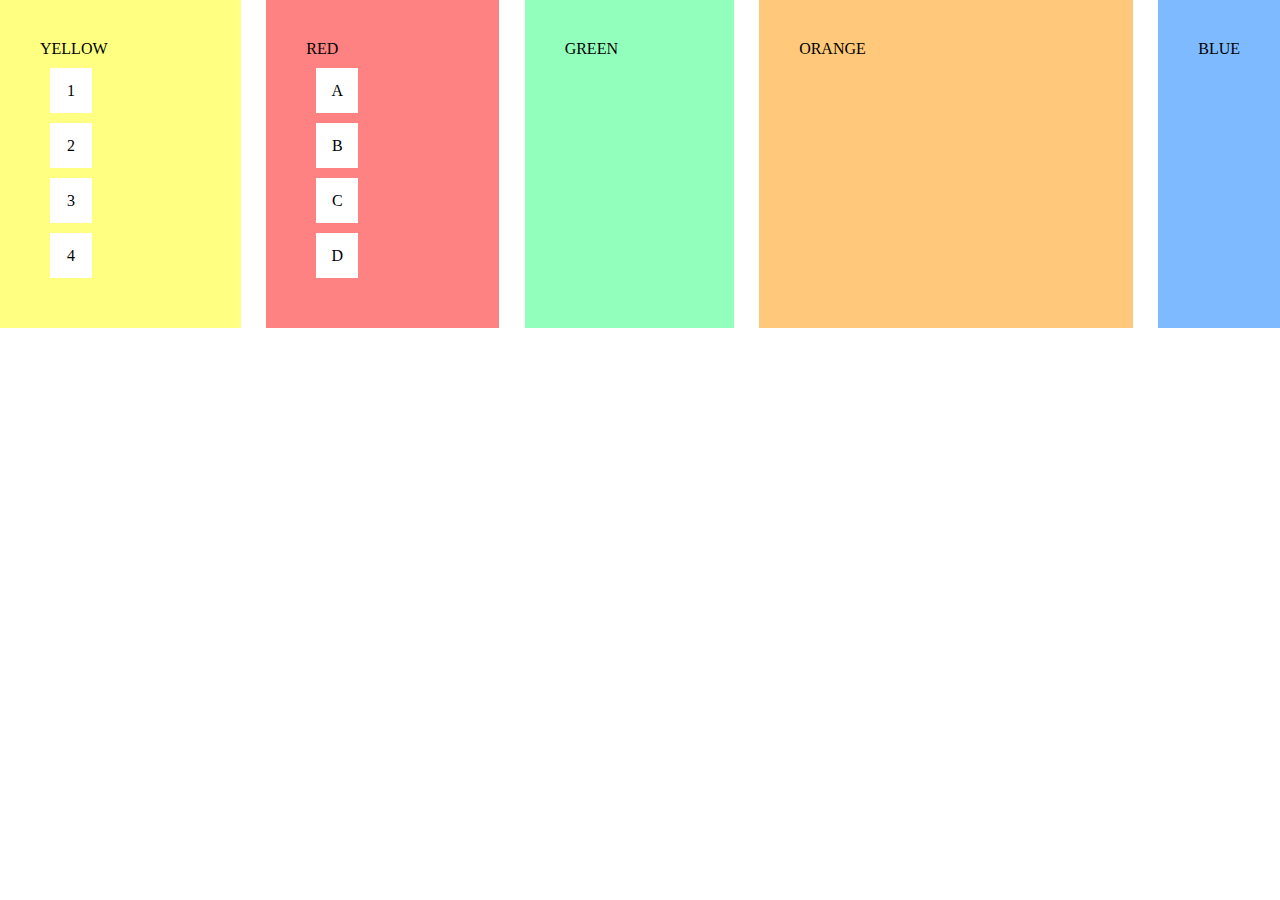
<file: flexbox_properties/index.html>
<!DOCTYPE html>
<html lang="en">

<head>
    <meta charset="UTF-8">
    <meta http-equiv="X-UA-Compatible" content="IE=edge">
    <meta name="viewport" content="width=device-width, initial-scale=1.0">
    <title>Blocks</title>
    <link rel="stylesheet" href="start.css">
</head>

<body>
<section id="green">
    <p>GREEN</p>
</section>
<section id="yellow">
    <p>YELLOW</p>
    <ul>
        <li>1</li>
        <li>2</li>
        <li>3</li>
        <li>4</li>
    </ul>
</section>
<section id="orange">
    <p>ORANGE</p>
</section>
<section id="red">
    <p>RED</p>
    <ul>
        <li>A</li>
        <li>B</li>
        <li>C</li>
        <li>D</li>
    </ul>
</section>
<section id="blue">
    <p>BLUE</p>
</section>
</body>

</html>
</file>
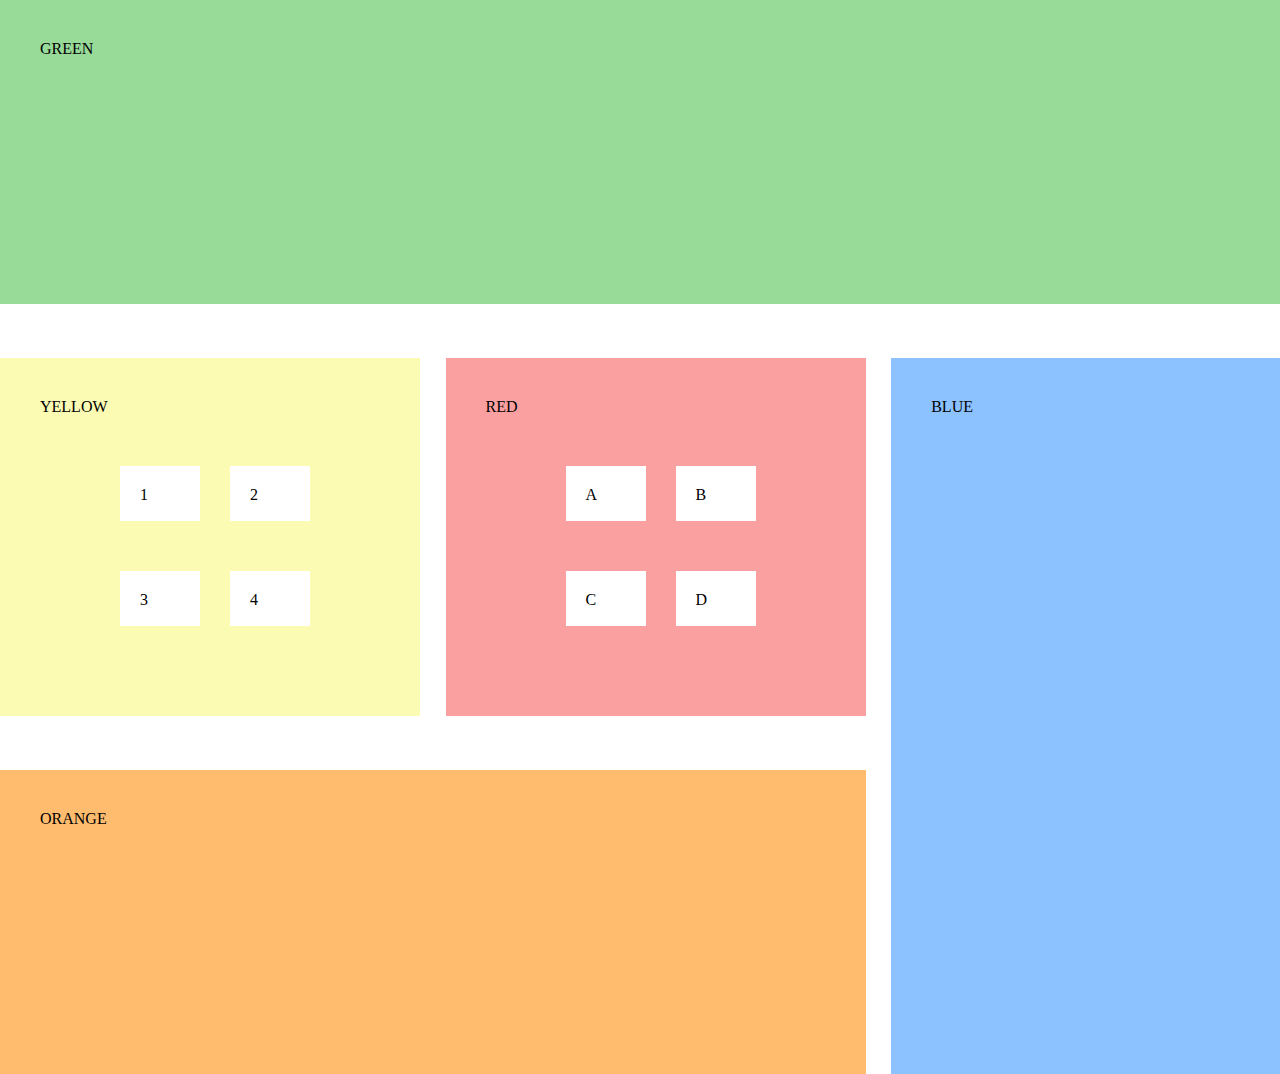
<file: grid_properties/index.html>
<!DOCTYPE html>
<html lang="en">

<head>
    <meta charset="UTF-8">
    <meta http-equiv="X-UA-Compatible" content="IE=edge">
    <meta name="viewport" content="width=device-width, initial-scale=1.0">
    <title>Blocks</title>
    <link rel="stylesheet" href="start.css">
</head>

<body>
<section id="green">
    <p>GREEN</p>
</section>
<section id="yellow">
    <p>YELLOW</p>
    <ul>
        <li>1</li>
        <li>2</li>
        <li>3</li>
        <li>4</li>
    </ul>
</section>
<section id="red">
    <p>RED</p>
    <ul>
        <li>A</li>
        <li>B</li>
        <li>C</li>
        <li>D</li>
    </ul>
</section>
<section id="blue">
    <p>BLUE</p>
</section>
<section id="orange">
    <p>ORANGE</p>
</section>
</body>

</html>
</file>
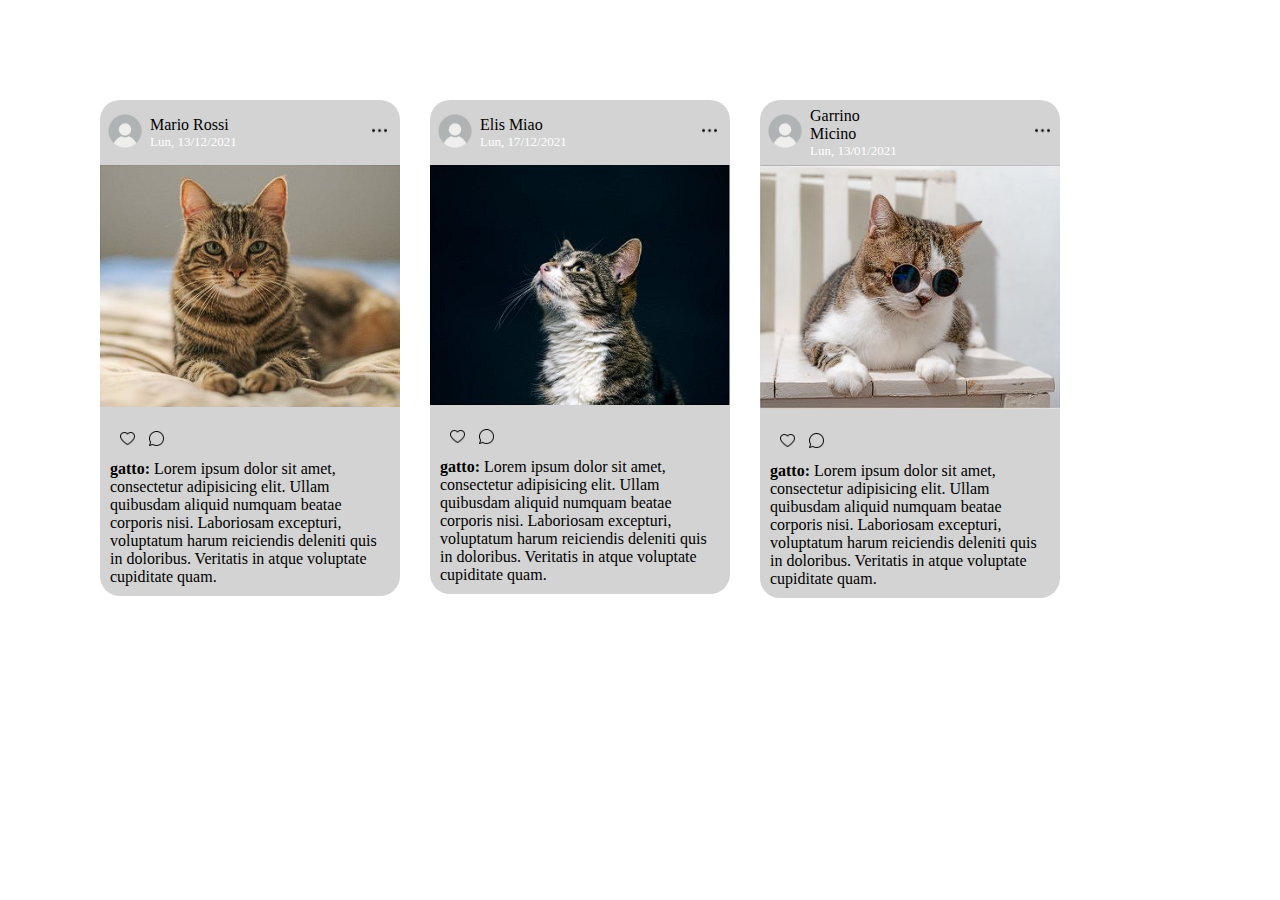
<file: mediaQueries/index.html>
<!DOCTYPE html>
<html lang="en">
<head>
    <meta charset="UTF-8">
    <meta name="viewport" content="width=device-width, initial-scale=1.0">
    <title>Card Exercise</title>
    <link rel="stylesheet" href="styles.css">
</head>
<body>
    <div class="card">
        <header class="user">
            <figure class="avatar">
                <img src="avatar.png" alt="avatar">
            </figure>
            <div class="user_info">
                <p id="name">Mario Rossi</p>
                <p id="date">Lun, 13/12/2021</p>
            </div>
            <i><img src="3puntos.png" alt="options"></i>
        </header>
        <article>
            <figure id="image">
                <img src="GATO1.png" alt="a cat">
            </figure>
            <section id="items">
                <i><img src="corazon.png" alt="like"></i>
                <i><img src="comentario.png" alt="coment"></i>
            </section>
            <section id="description">
                <p><b>gatto:</b> Lorem ipsum dolor sit amet, consectetur adipisicing elit. Ullam quibusdam aliquid numquam beatae corporis nisi. Laboriosam excepturi, voluptatum harum reiciendis deleniti quis in doloribus. Veritatis in atque voluptate cupiditate quam.</p>
            </section>
            
        </article>
    
    </div>
    <div class="card">
        <header class="user">
            <figure class="avatar">
                <img src="avatar.png" alt="avatar">
            </figure>
            <div class="user_info">
                <p id="name">Elis Miao</p>
                <p id="date">Lun, 17/12/2021</p>
            </div>
            <i><img src="3puntos.png" alt="options"></i>
        </header>
        <article>
            <figure id="image">
                <img src="GATO2.png" alt="a cat">
            </figure>
            <section id="items">
                <i><img src="corazon.png" alt="like"></i>
                <i><img src="comentario.png" alt="coment"></i>
            </section>
            <section id="description">
                <p><b>gatto:</b> Lorem ipsum dolor sit amet, consectetur adipisicing elit. Ullam quibusdam aliquid numquam beatae corporis nisi. Laboriosam excepturi, voluptatum harum reiciendis deleniti quis in doloribus. Veritatis in atque voluptate cupiditate quam.</p>
            </section>
            
        </article>
    
    </div>
    <div class="card">
        <header class="user">
            <figure class="avatar">
                <img src="avatar.png" alt="avatar">
            </figure>
            <div class="user_info">
                <p id="name">Garrino Micino</p>
                <p id="date">Lun, 13/01/2021</p>
            </div>
            <div>
                <i  class="puntos"><img src="3puntos.png" alt="options"></i>
            </div>
        </header>
        <article>
            <figure id="image">
                <img src="GATO3.png" alt="a cat">
            </figure>
            <section id="items">
                <i class="items"><img src="corazon.png" alt="like"></i>
                <i class="items"><img src="comentario.png" alt="coment"></i>
            </section>
            <section id="description">
                <p><b>gatto:</b> Lorem ipsum dolor sit amet, consectetur adipisicing elit. Ullam quibusdam aliquid numquam beatae corporis nisi. Laboriosam excepturi, voluptatum harum reiciendis deleniti quis in doloribus. Veritatis in atque voluptate cupiditate quam.</p>
            </section>
            
        </article>
    
    </div>
</body>
</html>
</file>
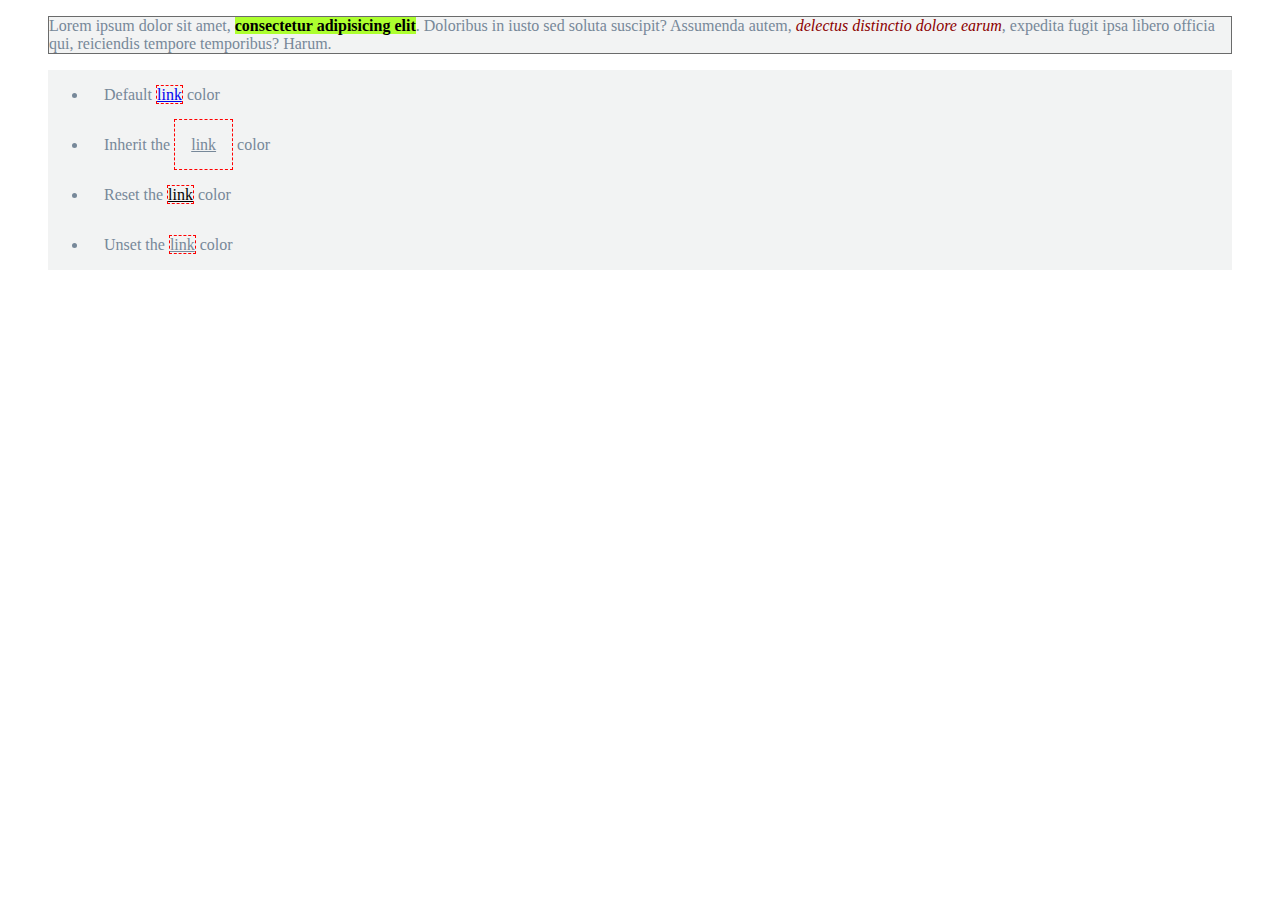
<file: cascade/solution/index.html>
<!DOCTYPE html>
<html>
  <head>
    <meta http-equiv="X-UA-Compatible" content="IE=edge" />
    <meta charset="utf-8" />
    <meta
      name="viewport"
      content="width=device-width, initial-scale=1.0, maximum-scale=1.0, user-scalable=no"
    />
    <title>Lezione CSS</title>
    <link rel="stylesheet" href="style.css" />
  </head>

  <body>
    <blockquote class="content1">
      <p>
        Lorem ipsum dolor sit amet,
        <em class="variant-em">consectetur adipisicing elit</em>. Doloribus in
        iusto sed soluta suscipit? Assumenda autem,
        <em>delectus distinctio dolore earum</em>, expedita fugit ipsa libero
        officia qui, reiciendis tempore temporibus? Harum.
      </p>
    </blockquote>

    <blockquote>
      <ul>
        <li>Default <a href="#">link</a> color</li>
        <li class="link1">Inherit the <a href="#">link</a> color</li>
        <li class="link2">Reset the <a href="#">link</a> color</li>
        <li class="link3">Unset the <a href="#">link</a> color</li>
      </ul>
    </blockquote>
  </body>
</html>
</file>
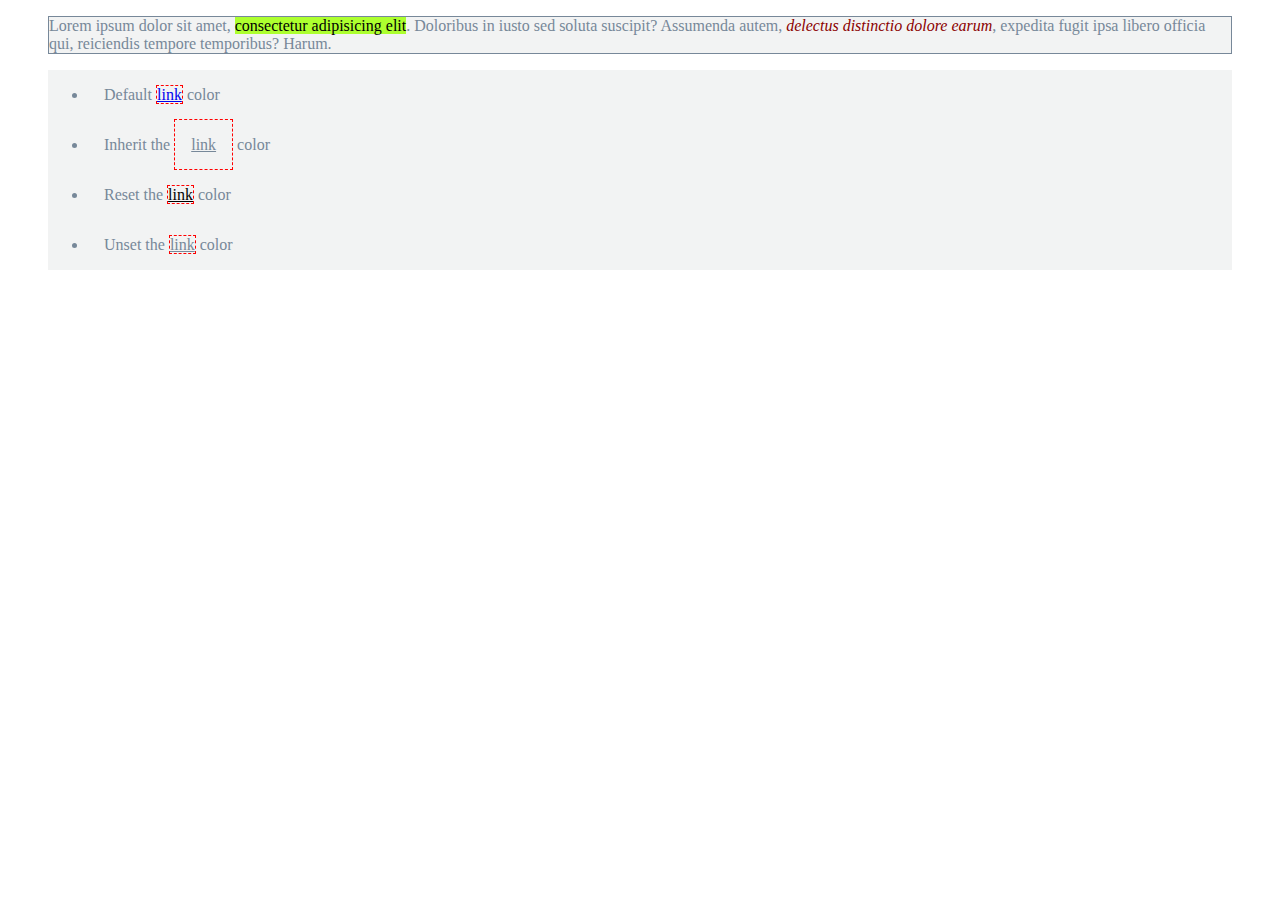
<file: cascade/start/index.html>
<!DOCTYPE html>
<html>

	<head>
		<meta http-equiv="X-UA-Compatible" content="IE=edge"/>
		<meta charset="utf-8"/>
		<meta name="viewport" content="width=device-width, initial-scale=1.0, maximum-scale=1.0, user-scalable=no"/>
		<title>Lezione CSS</title>
		<link rel="stylesheet" href="style.css"/>
	</head>

	<body>

		<blockquote class="content1">
			<p>Lorem ipsum dolor sit amet,
				<em class="variant-em">consectetur adipisicing elit</em>. Doloribus in iusto sed soluta
			   suscipit? Assumenda autem, <em>delectus distinctio dolore earum</em>,
			   expedita fugit ipsa libero officia qui, reiciendis tempore temporibus? Harum.
			</p>
		</blockquote>

		<blockquote>
			<ul>
				<li>Default <a href="#">link</a> color</li>
				<li class="link1">Inherit the <a href="#">link</a> color</li>
				<li class="link2">Reset the <a href="#">link</a> color</li>
				<li class="link3">Unset the <a href="#">link</a> color</li>
			</ul>
		</blockquote>

	</body>

</html>
</file>
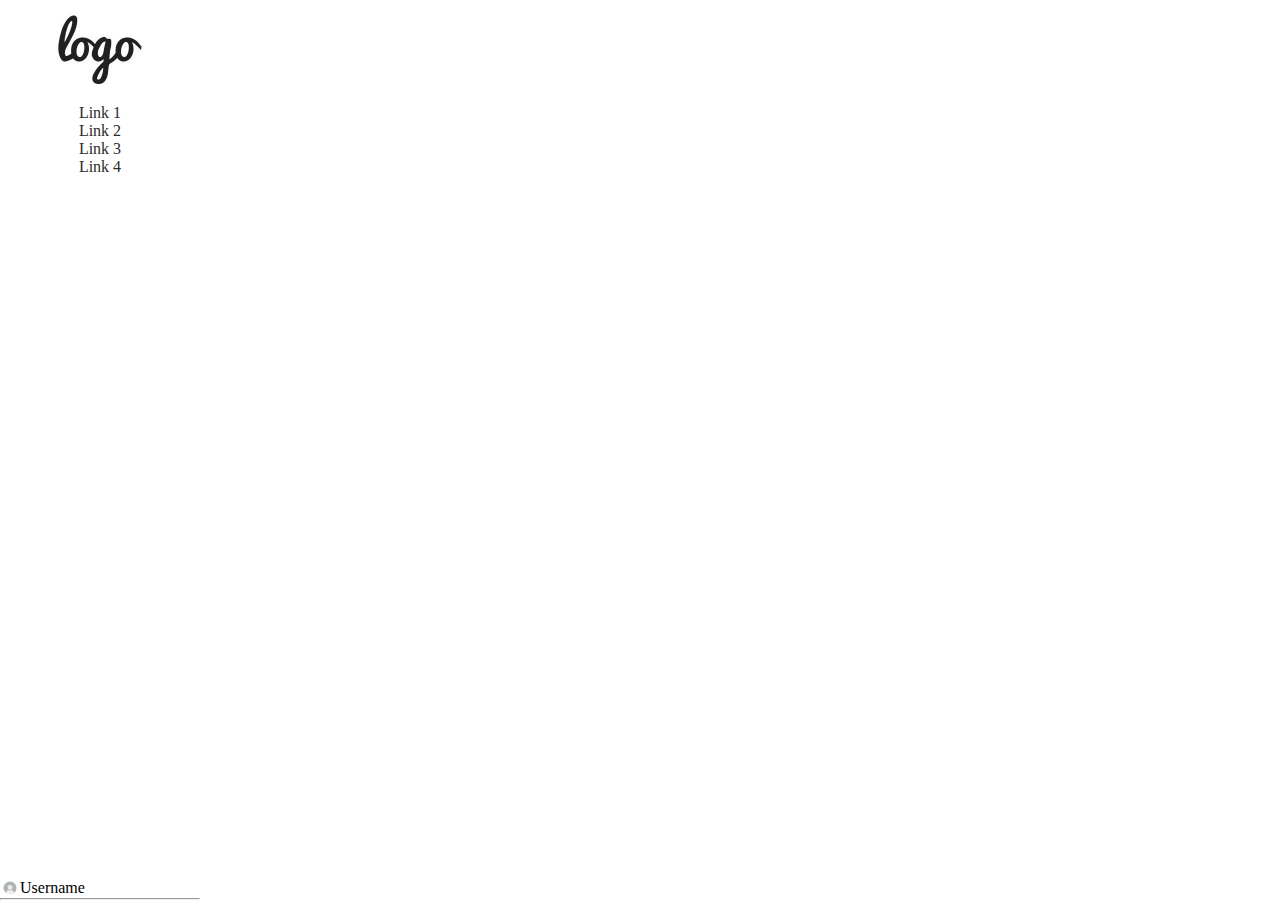
<file: flexbox/start/index.html>
<!DOCTYPE html>
<html lang="en">
  <head>
    <meta charset="UTF-8" />
    <meta
      name="viewport"
      content="width=device-width, user-scalable=no, initial-scale=1.0, maximum-scale=1.0, minimum-scale=1.0"
    />
    <meta http-equiv="X-UA-Compatible" content="ie=edge" />
    <title>CSS Lessons</title>
    <link rel="stylesheet" href="style.css">
  </head>
  <body>
    <div class="sidebar">
      <div class="logo-placeholder">
        <img src="assets/example-logo.jpg" alt="example-logo">
      </div>
      <nav class="navigation">
        <a href="">Link 1</a>
        <a href="">Link 2</a>
        <a href="">Link 3</a>
        <a href="">Link 4</a>
      </nav>
      <div class="user">
        <img src="assets/avatar.jpg" alt="avatar">
        <p>Username</p>
      </div>
      <hr>
    </div>
  </body>
</html>
</file>
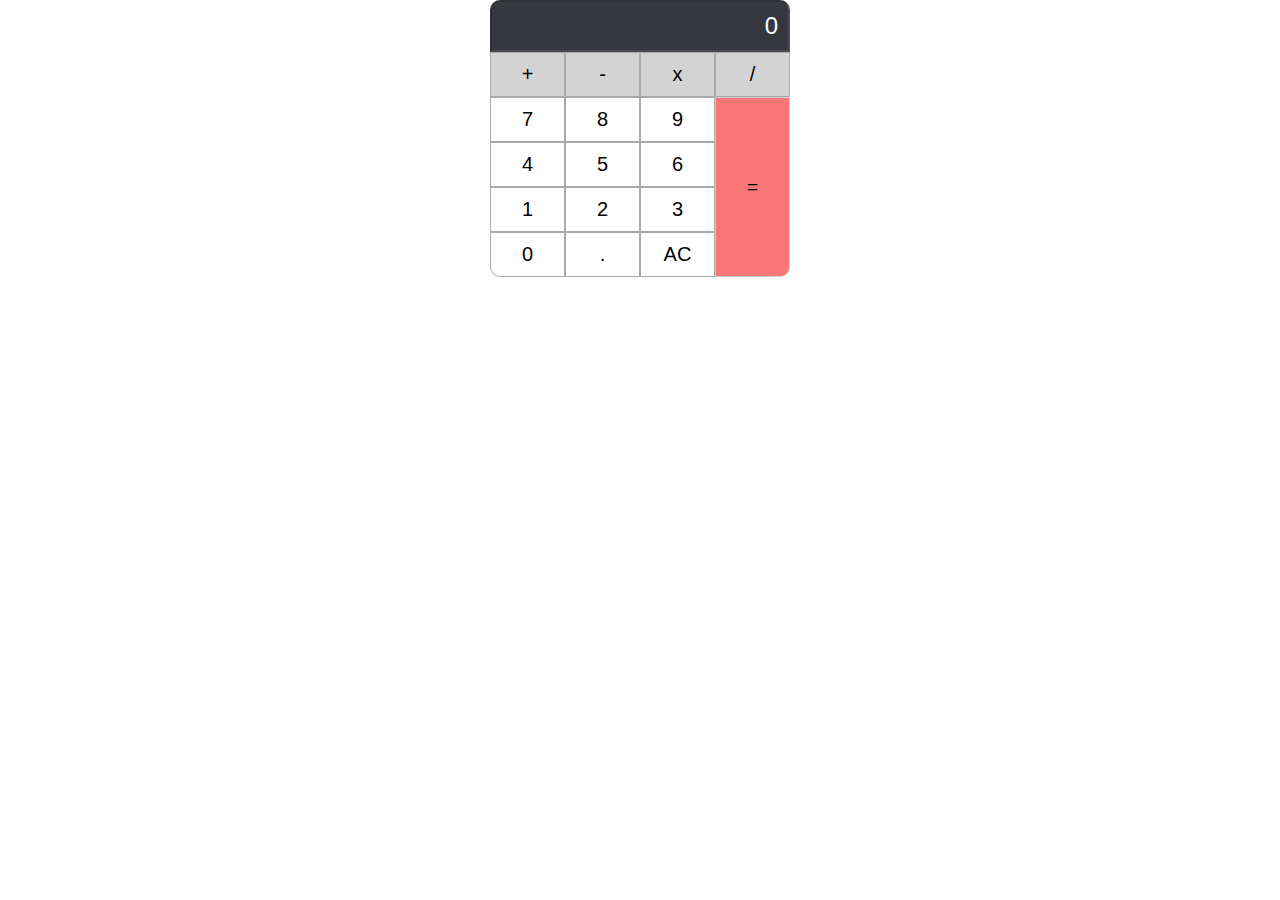
<file: grid/start/index.html>
<!DOCTYPE html>
<html lang="en">
<head>
    <meta charset="UTF-8">
    <meta name="viewport" content="width=device-width, initial-scale=1.0">
    <title>Grid</title>
    <link rel="stylesheet" href="style.css">
</head>
<body>
    <div class="calculator">
        <input type="text" class="display" value="0" disabled>
        <button class="operator">+</button>
        <button class="operator">-</button>
        <button class="operator">x</button>
        <button class="operator">/</button>
        <button class="btn">7</button>
        <button class="btn">8</button>
        <button class="btn">9</button>
        <button class="equals">=</button>
        <button class="btn">4</button>
        <button class="btn">5</button>
        <button class="btn">6</button>
        <button class="btn">1</button>
        <button class="btn">2</button>
        <button class="btn">3</button>
        <button class="btn" id="zero">0</button>
        <button class="btn">.</button>
        <button class="btn">AC</button>
      </div>
</body>
</html>
</file>
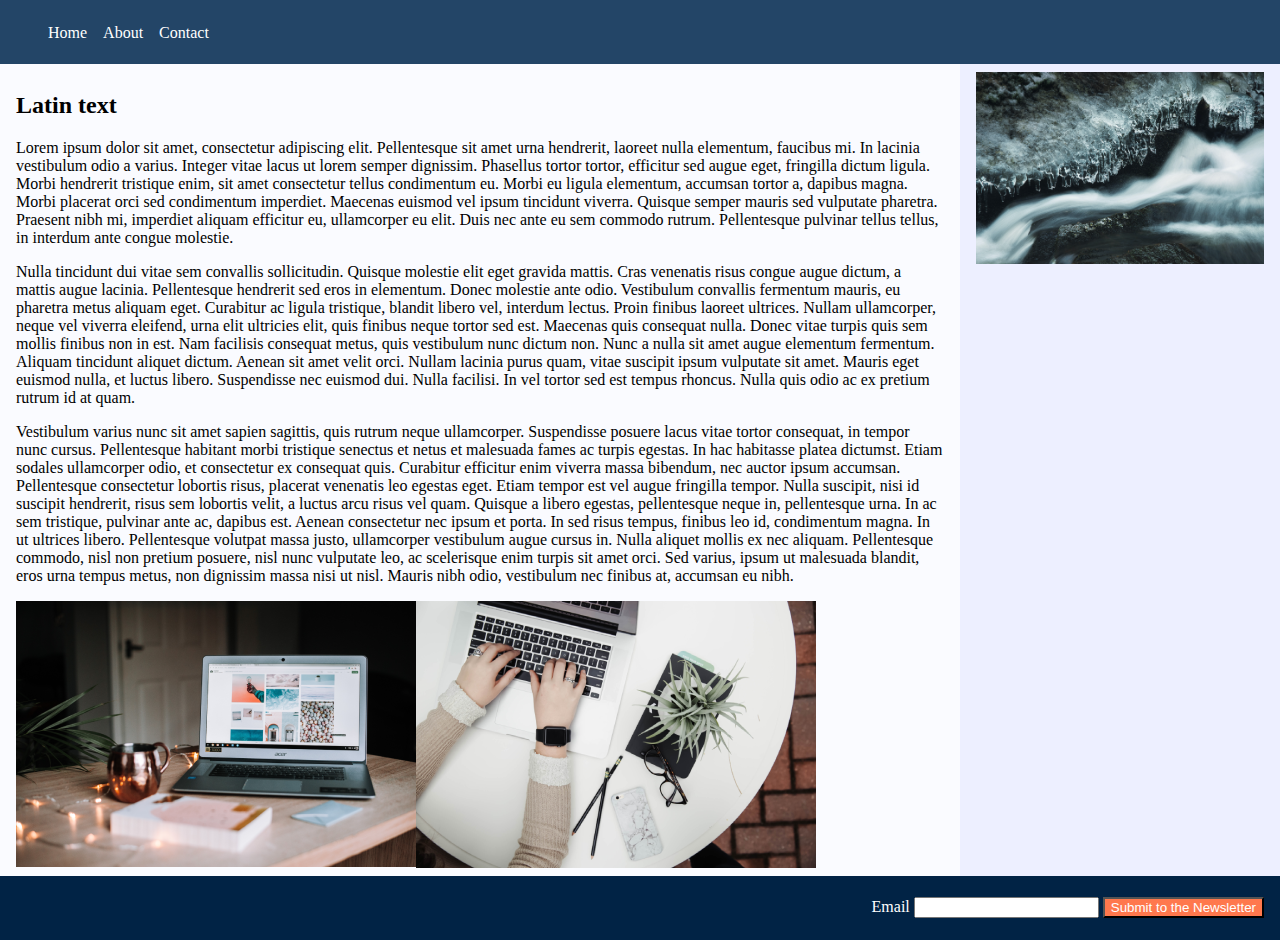
<file: responsive/solution/index.html>
<!DOCTYPE html>
<html>

<head>
    <meta http-equiv="X-UA-Compatible" content="IE=edge" />
    <meta charset="utf-8" />
    <meta name="viewport" content="width=device-width, initial-scale=1.0, maximum-scale=1.0, user-scalable=no" />
    <title>CSS Lesson</title>
    <link rel="stylesheet" href="style.css">
</head>

<body>
    <nav>
        <ul>
            <li><a href="#" title="Home"> Home</a></li>
            <li><a href="#" title="About">About</a></li>
            <li><a href="#" title="Contatti">Contact</a></li>
        </ul>
    </nav>
    <main>
        <article>
            <div class="text">
                <h2>Latin text</h2>
                <p>Lorem ipsum dolor sit amet, consectetur adipiscing elit. Pellentesque sit amet urna hendrerit,
                    laoreet
                    nulla elementum, faucibus mi. In lacinia vestibulum odio a varius. Integer vitae lacus ut lorem
                    semper
                    dignissim. Phasellus tortor tortor, efficitur sed augue eget, fringilla dictum ligula. Morbi
                    hendrerit
                    tristique enim, sit amet consectetur tellus condimentum eu. Morbi eu ligula elementum, accumsan
                    tortor
                    a, dapibus magna. Morbi placerat orci sed condimentum imperdiet. Maecenas euismod vel ipsum
                    tincidunt
                    viverra. Quisque semper mauris sed vulputate pharetra. Praesent nibh mi, imperdiet aliquam efficitur
                    eu,
                    ullamcorper eu elit. Duis nec ante eu sem commodo rutrum. Pellentesque pulvinar tellus tellus, in
                    interdum ante congue molestie.</p>

                <p> Nulla tincidunt dui vitae sem convallis sollicitudin. Quisque molestie elit eget gravida mattis.
                    Cras
                    venenatis risus congue augue dictum, a mattis augue lacinia. Pellentesque hendrerit sed eros in
                    elementum. Donec molestie ante odio. Vestibulum convallis fermentum mauris, eu pharetra metus
                    aliquam
                    eget. Curabitur ac ligula tristique, blandit libero vel, interdum lectus. Proin finibus laoreet
                    ultrices. Nullam ullamcorper, neque vel viverra eleifend, urna elit ultricies elit, quis finibus
                    neque
                    tortor sed est. Maecenas quis consequat nulla. Donec vitae turpis quis sem mollis finibus non in
                    est.
                    Nam facilisis consequat metus, quis vestibulum nunc dictum non. Nunc a nulla sit amet augue
                    elementum
                    fermentum. Aliquam tincidunt aliquet dictum.

                    Aenean sit amet velit orci. Nullam lacinia purus quam, vitae suscipit ipsum vulputate sit amet.
                    Mauris
                    eget euismod nulla, et luctus libero. Suspendisse nec euismod dui. Nulla facilisi. In vel tortor sed
                    est
                    tempus rhoncus. Nulla quis odio ac ex pretium rutrum id at quam.
                </p>
                <p>
                    Vestibulum varius nunc sit amet sapien sagittis, quis rutrum neque ullamcorper. Suspendisse posuere
                    lacus vitae tortor consequat, in tempor nunc cursus. Pellentesque habitant morbi tristique senectus
                    et
                    netus et malesuada fames ac turpis egestas. In hac habitasse platea dictumst. Etiam sodales
                    ullamcorper
                    odio, et consectetur ex consequat quis. Curabitur efficitur enim viverra massa bibendum, nec auctor
                    ipsum accumsan. Pellentesque consectetur lobortis risus, placerat venenatis leo egestas eget. Etiam
                    tempor est vel augue fringilla tempor. Nulla suscipit, nisi id suscipit hendrerit, risus sem
                    lobortis
                    velit, a luctus arcu risus vel quam.

                    Quisque a libero egestas, pellentesque neque in, pellentesque urna. In ac sem tristique, pulvinar
                    ante
                    ac, dapibus est. Aenean consectetur nec ipsum et porta. In sed risus tempus, finibus leo id,
                    condimentum
                    magna. In ut ultrices libero. Pellentesque volutpat massa justo, ullamcorper vestibulum augue cursus
                    in.
                    Nulla aliquet mollis ex nec aliquam. Pellentesque commodo, nisl non pretium posuere, nisl nunc
                    vulputate
                    leo, ac scelerisque enim turpis sit amet orci. Sed varius, ipsum ut malesuada blandit, eros urna
                    tempus
                    metus, non dignissim massa nisi ut nisl. Mauris nibh odio, vestibulum nec finibus at, accumsan eu
                    nibh.
                </p>
            </div>
            <img src="../assets/img1.png" alt="Immagine 1" class="img1" />
            <img src="../assets/img2.png" alt="Immagine 2" class="img2" />
        </article>
    </main>
    <aside>
        <img src="../assets/aside.jpg" alt="Immagine sidebar" />
    </aside>
    <footer>
        <form action="#">
            <label for="form-email"> Email</label>
            <input type="email" id="form-email" required />
            <button type="submit" class="submit-button">Submit to the Newsletter</button>
        </form>
    </footer>
</body>

</html>
</file>
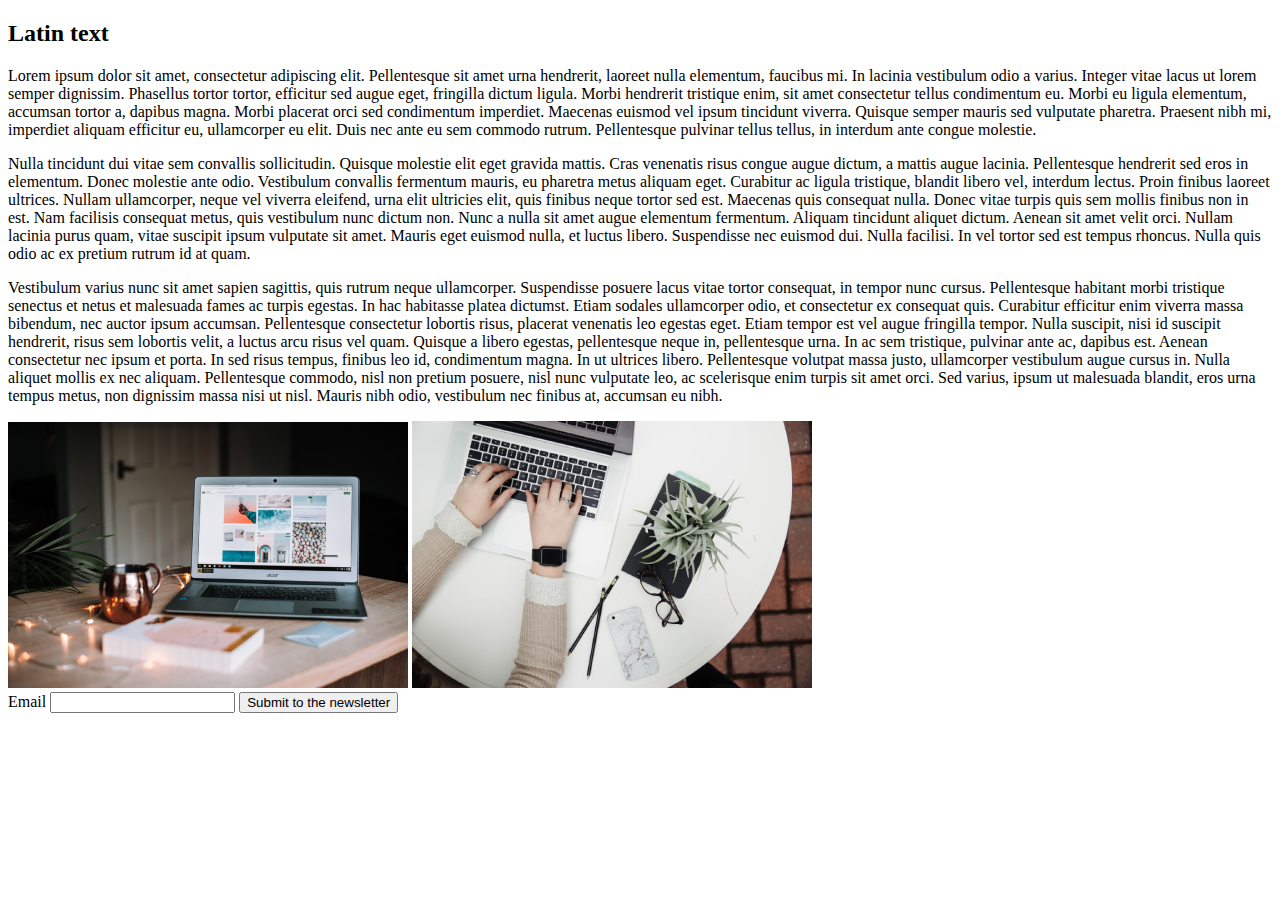
<file: responsive/start/index.html>
<!DOCTYPE html>
<html>

<head>
    <meta http-equiv="X-UA-Compatible" content="IE=edge" />
    <meta charset="utf-8" />
    <meta name="viewport" content="width=device-width, initial-scale=1.0, maximum-scale=1.0, user-scalable=no" />
    <title>CSS Lesson</title>
</head>

<body>
    <main>
        <article>
            <h2>Latin text</h2>
            <p>Lorem ipsum dolor sit amet, consectetur adipiscing elit. Pellentesque sit amet urna hendrerit, laoreet
                nulla elementum, faucibus mi. In lacinia vestibulum odio a varius. Integer vitae lacus ut lorem semper
                dignissim. Phasellus tortor tortor, efficitur sed augue eget, fringilla dictum ligula. Morbi hendrerit
                tristique enim, sit amet consectetur tellus condimentum eu. Morbi eu ligula elementum, accumsan tortor
                a, dapibus magna. Morbi placerat orci sed condimentum imperdiet. Maecenas euismod vel ipsum tincidunt
                viverra. Quisque semper mauris sed vulputate pharetra. Praesent nibh mi, imperdiet aliquam efficitur eu,
                ullamcorper eu elit. Duis nec ante eu sem commodo rutrum. Pellentesque pulvinar tellus tellus, in
                interdum ante congue molestie.</p>

            <p> Nulla tincidunt dui vitae sem convallis sollicitudin. Quisque molestie elit eget gravida mattis. Cras
                venenatis risus congue augue dictum, a mattis augue lacinia. Pellentesque hendrerit sed eros in
                elementum. Donec molestie ante odio. Vestibulum convallis fermentum mauris, eu pharetra metus aliquam
                eget. Curabitur ac ligula tristique, blandit libero vel, interdum lectus. Proin finibus laoreet
                ultrices. Nullam ullamcorper, neque vel viverra eleifend, urna elit ultricies elit, quis finibus neque
                tortor sed est. Maecenas quis consequat nulla. Donec vitae turpis quis sem mollis finibus non in est.
                Nam facilisis consequat metus, quis vestibulum nunc dictum non. Nunc a nulla sit amet augue elementum
                fermentum. Aliquam tincidunt aliquet dictum.

                Aenean sit amet velit orci. Nullam lacinia purus quam, vitae suscipit ipsum vulputate sit amet. Mauris
                eget euismod nulla, et luctus libero. Suspendisse nec euismod dui. Nulla facilisi. In vel tortor sed est
                tempus rhoncus. Nulla quis odio ac ex pretium rutrum id at quam.
            </p>
            <p>
                Vestibulum varius nunc sit amet sapien sagittis, quis rutrum neque ullamcorper. Suspendisse posuere
                lacus vitae tortor consequat, in tempor nunc cursus. Pellentesque habitant morbi tristique senectus et
                netus et malesuada fames ac turpis egestas. In hac habitasse platea dictumst. Etiam sodales ullamcorper
                odio, et consectetur ex consequat quis. Curabitur efficitur enim viverra massa bibendum, nec auctor
                ipsum accumsan. Pellentesque consectetur lobortis risus, placerat venenatis leo egestas eget. Etiam
                tempor est vel augue fringilla tempor. Nulla suscipit, nisi id suscipit hendrerit, risus sem lobortis
                velit, a luctus arcu risus vel quam.

                Quisque a libero egestas, pellentesque neque in, pellentesque urna. In ac sem tristique, pulvinar ante
                ac, dapibus est. Aenean consectetur nec ipsum et porta. In sed risus tempus, finibus leo id, condimentum
                magna. In ut ultrices libero. Pellentesque volutpat massa justo, ullamcorper vestibulum augue cursus in.
                Nulla aliquet mollis ex nec aliquam. Pellentesque commodo, nisl non pretium posuere, nisl nunc vulputate
                leo, ac scelerisque enim turpis sit amet orci. Sed varius, ipsum ut malesuada blandit, eros urna tempus
                metus, non dignissim massa nisi ut nisl. Mauris nibh odio, vestibulum nec finibus at, accumsan eu nibh.
            </p>
            <img src="../assets/img1.png" alt="Immagine 1"/>
            <img src="../assets/img2.png" alt="Immagine 2"/>
        </article>
    </main>
</body>
<footer>
    <form action="#">
        <label for="form-email"> Email</label>
        <input type="email" id="form-email" required />
        <button type="submit">Submit to the newsletter</button>
    </form>
</footer>

</html>
</file>
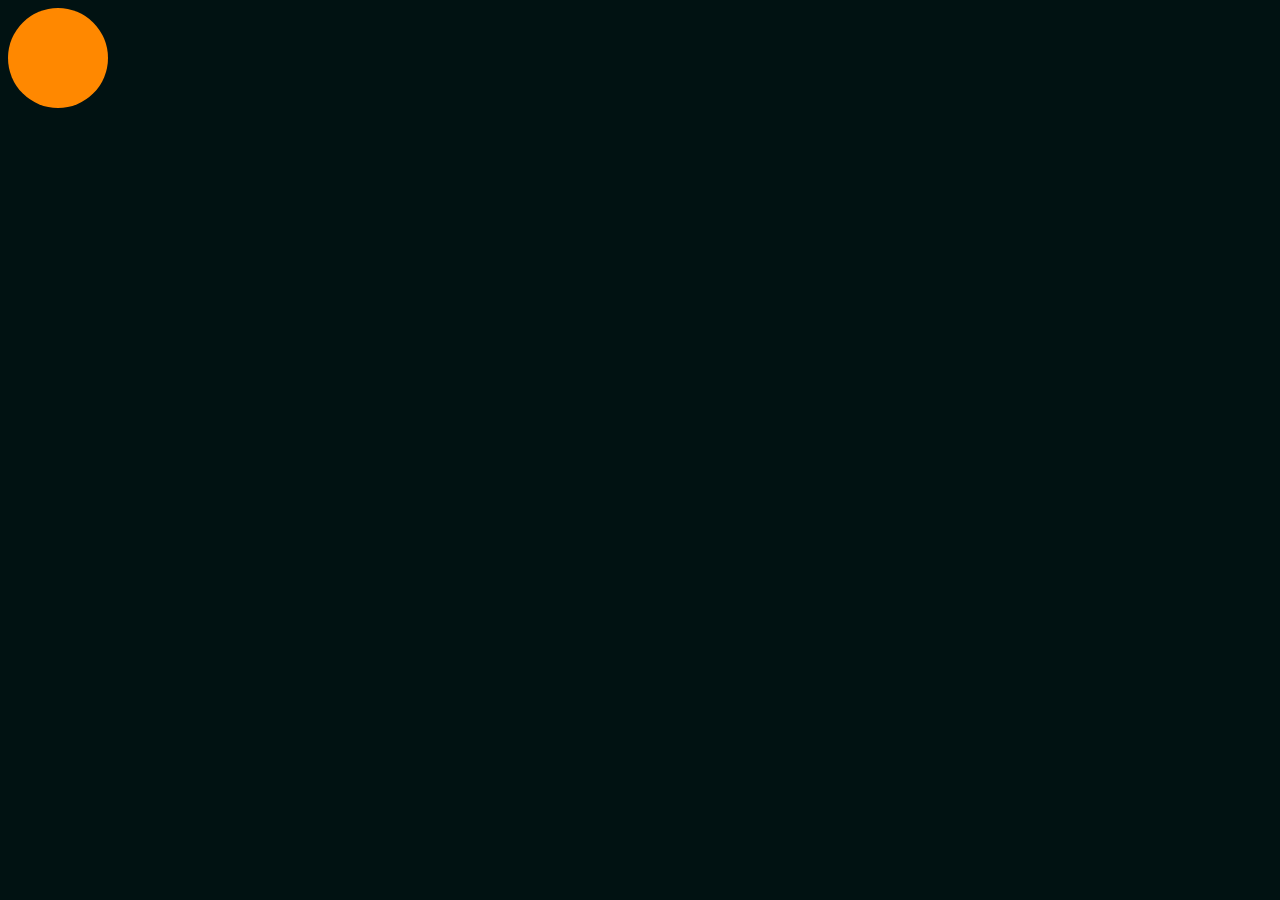
<file: rules/start/index.html>
<!DOCTYPE html>
<html lang="en">
  <head>
    <meta charset="UTF-8" />
    <meta
      name="viewport"
      content="width=device-width, user-scalable=no, initial-scale=1.0, maximum-scale=1.0, minimum-scale=1.0"
    />
    <meta http-equiv="X-UA-Compatible" content="ie=edge" />
    <title>Document</title>
    <link rel="stylesheet" href="style.css">
  </head>
  <body>
    <div class="ball"></div>
  </body>
</html>
</file>
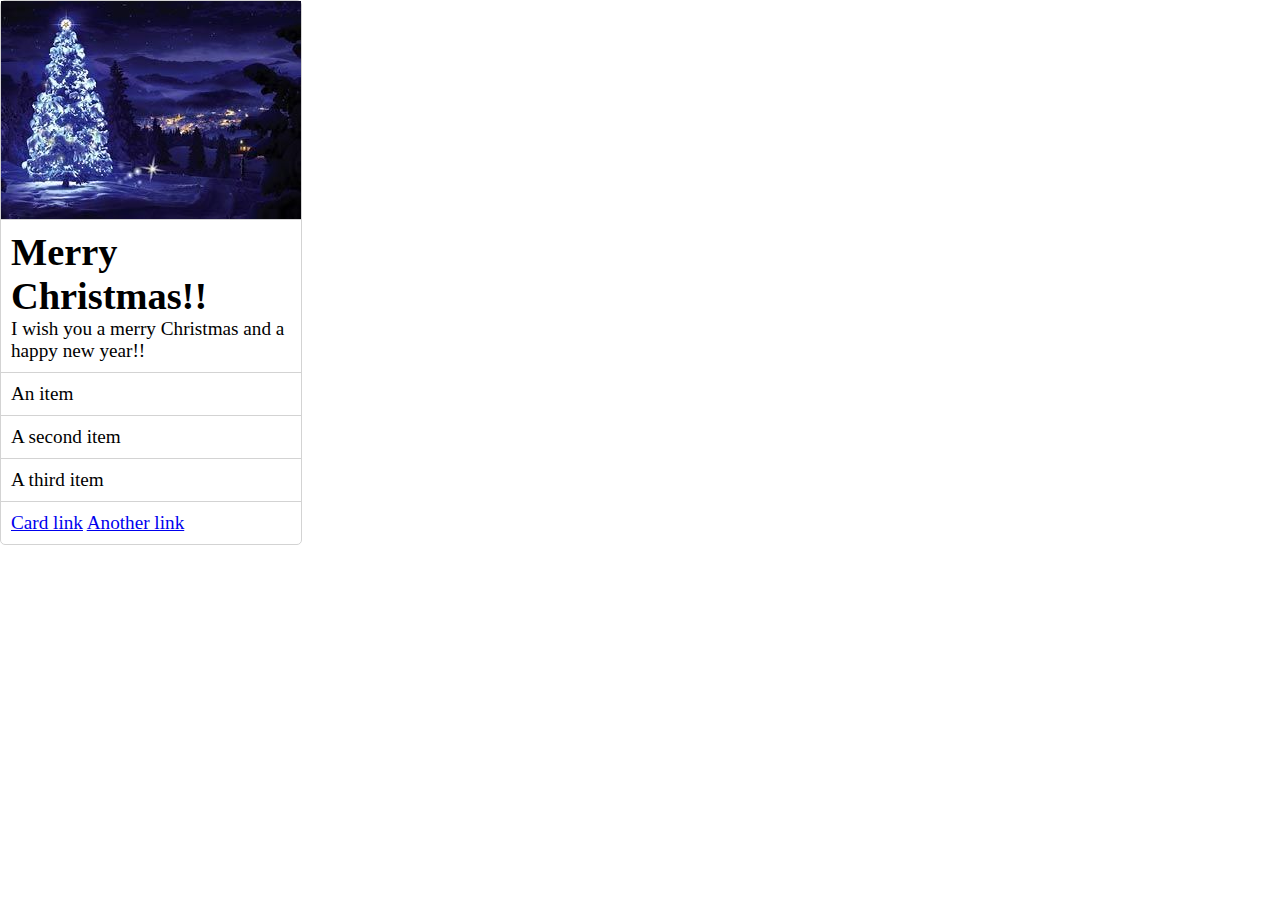
<file: card/card.html>
<!DOCTYPE html>
<html lang="en">
<head>
    <meta charset="UTF-8">
    <meta name="viewport" content="width=device-width, initial-scale=1.0">
    <title>Card Exercise</title>
    <link rel="stylesheet" href="styles.css">
</head>
<body>
    <article>
        <figure id="image">
            <img src="postal.jpg" alt="Christmas image">
        </figure>
        <section id="description">
            <h1>Merry Christmas!!</h1>
            <p>I wish you a merry Christmas and a happy new year!!</p>
        </section>
        <section id="items">An item</section>
        <section id="items">A second item</section>
        <section id="items">A third item</section>
        <section id="links">
            <a href="https://www.hofmann.es/tarjetas-personalizadas/navidad-postales">Card link</a>
            <a href="https://www.optimalprint.es/tarjetas-de-navidad">Another link</a>
        </section>
        
    </article>
</body>
</html>
</file>
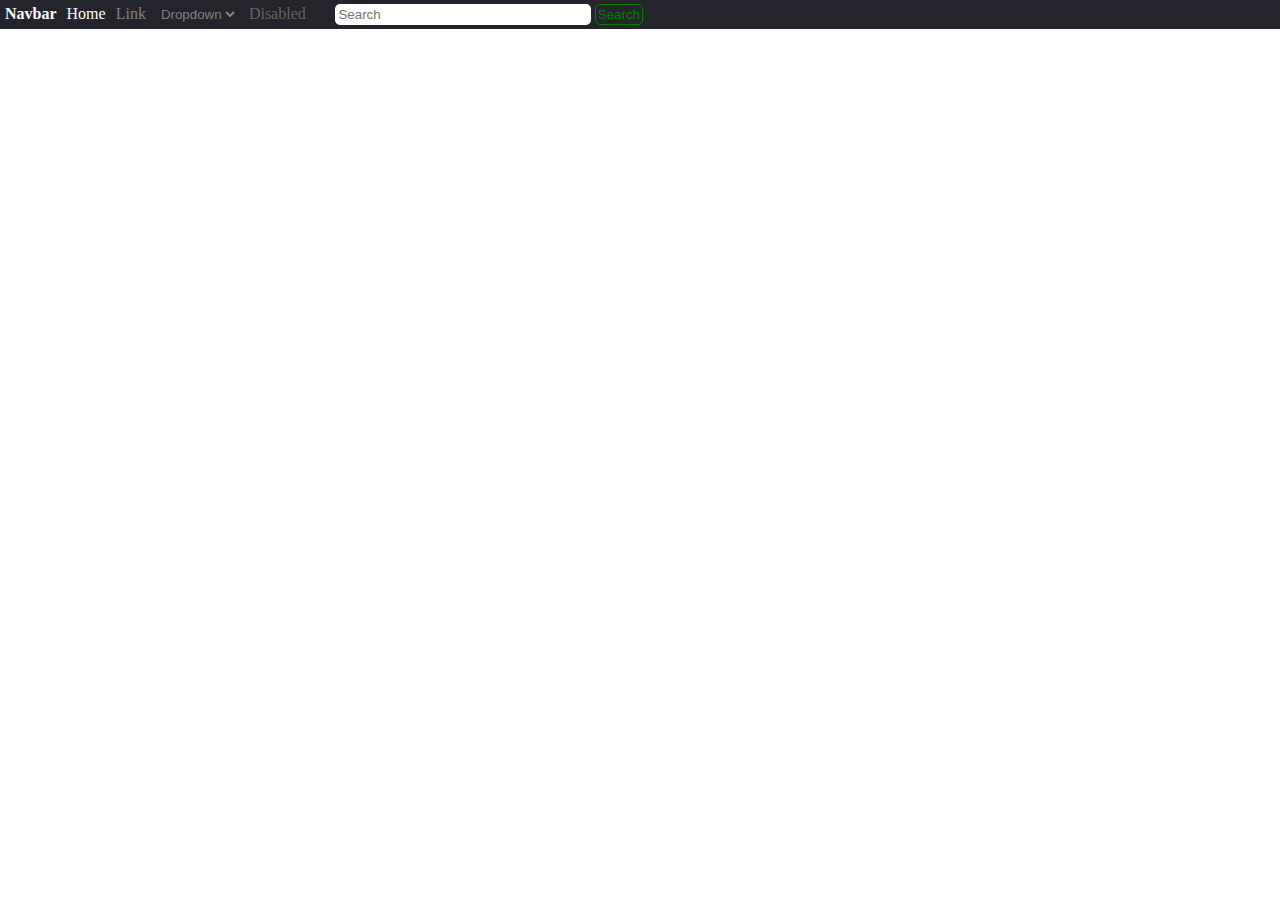
<file: nav responsive/nav.html>
<!DOCTYPE html>
<html lang="en">
<head>
    <meta charset="UTF-8">
    <meta name="viewport" content="width=device-width, initial-scale=1.0">
    <title>NavBar Exercise</title>
    <link rel="stylesheet" href="style.css">
</head>
<body>
    <header>
        <nav>
            <div class="full">             
                <ul>
                    <li class="navbar">
                        <h4>Navbar</h4>
                    </li>
                    <li>
                        <a href="" class="home">Home</a>
                    </li>
                    <li><a href="" class="link">Link</a></li>
                    <li>
                        <select class="dropdown" id="dropdown">
                                <option value="default" selected>Dropdown</option>
                                <!-- <option value="default" disabled selected>Dropdown</option> -->
                                <option value="option1">Option 1</option>
                                <option value="option2">Option 2</option>
                                <option value="option3">Option 3</option>
                        </select>
                    </li>
                    <li>
                        <p class="disabled">Disabled</p>
                    </li>
                </ul>
                <input type="search" placeholder=" Search" size="10" class="search">
                <button>Search</button>
            </div>
            <div class="tablet">
                <i><img src="menu.png" alt="hamburger"></i>
            </div>
        </nav>
    </header>
    
</body>
</html>
</file>
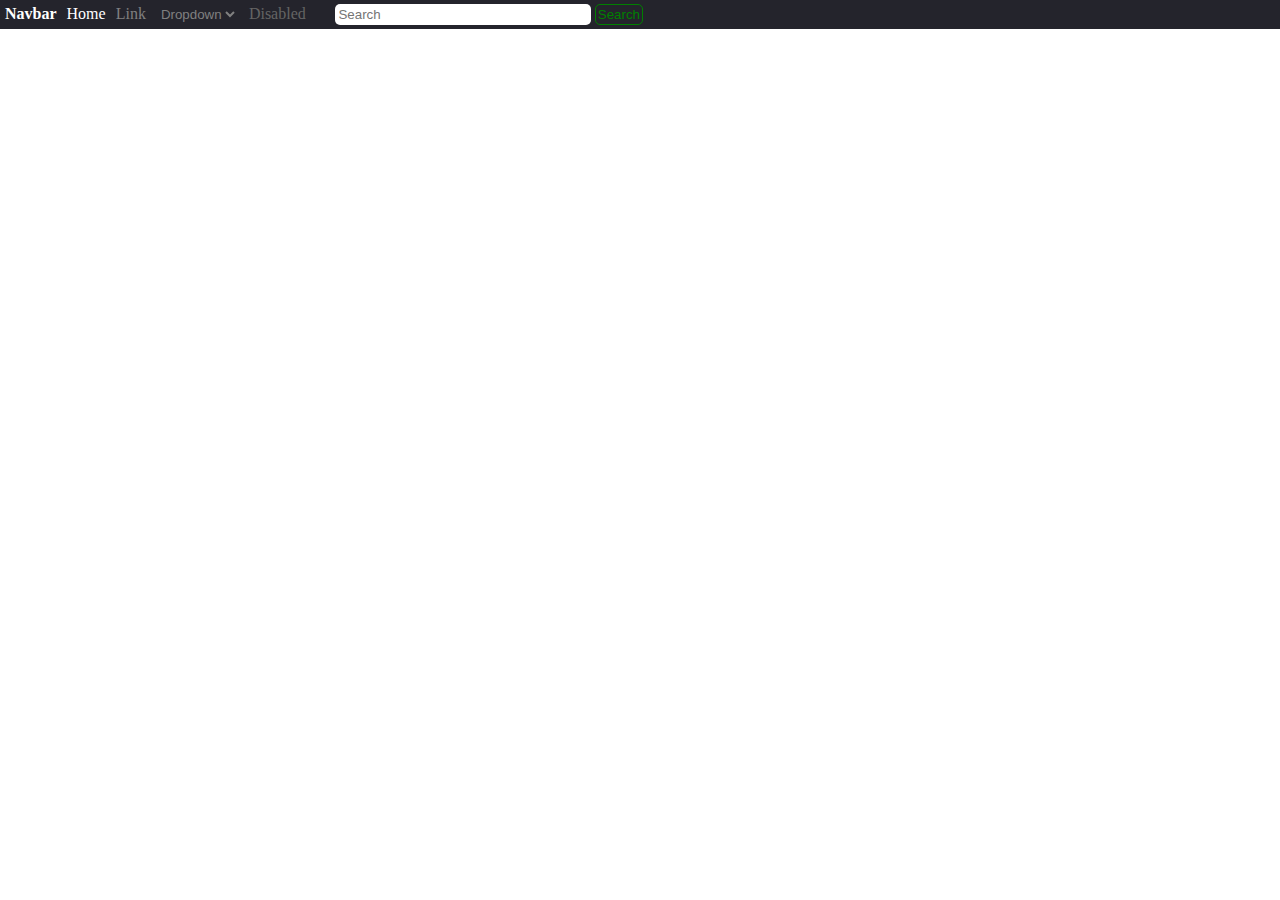
<file: navbar/nav.html>
<!DOCTYPE html>
<html lang="en">
<head>
    <meta charset="UTF-8">
    <meta name="viewport" content="width=device-width, initial-scale=1.0">
    <title>NavBar Exercise</title>
    <link rel="stylesheet" href="style.css">
</head>
<body>
    <header>
        <nav>
            <ul>
                <li class="navbar">
                    <h4>Navbar</h4>
                </li>
                <li>
                    <a href="" class="home">Home</a>
                </li>
                <li><a href="" class="link">Link</a></li>
                <li>
                    <select class="dropdown" id="dropdown">
                            <option value="default" selected>Dropdown</option>
                            <!-- <option value="default" disabled selected>Dropdown</option> -->
                            <option value="option1">Option 1</option>
                            <option value="option2">Option 2</option>
                            <option value="option3">Option 3</option>
                    </select>
                </li>
                <li>
                    <p class="disabled">Disabled</p>
                </li>
            </ul>
            <input type="search" placeholder=" Search" size="10" class="search">
            <button>Search</button>
        </nav>
    </header>
    
</body>
</html>
</file>
<file: flexbox_properties/start.css>
*{
    margin: 0%;
    padding: 0%;
}

body{
    display: flex;
    justify-content: space-between;
    align-items: stretch;
}
#green{
    display: flexbox;
    justify-content: center;
    background-color: rgb(147, 255, 188);
    order: 0;
    flex-grow: 1;
}
#yellow{
    display: flexbox;
    justify-content: center;
    background-color: rgb(255, 255, 129);
    order: -2;
    width: 70px;
    flex-grow: 1.2;
}
#orange{
    display: flexbox;
    justify-content: center;
    background-color: rgb(255, 200, 122);
    order: 1;
    flex-grow: 3;
}
#red{
    display: flexbox;
    justify-content: center;
    background-color: rgb(255, 130, 130);
    order: -1;
    flex-grow: 1.2;
}
section{
    padding: 40px 40px;
    margin-right: 2%;
}
#blue{
    display: flexbox;
    justify-content: center;
    background-color: rgb(125, 186, 255);
    order: 2;
    margin: 0%;
}
ul li{
    display: flex;
    justify-content: center;
    align-items: center;
    list-style: none;
    background-color: white;
    padding: 20px;
    margin: 10px;
    width: 2px;
    height: 5px;
}
</file>
<file: grid_properties/start.css>
*{
    margin: 0px;
    padding: 0%;
}
body{
    display: grid;
    grid-template-rows: repeat(3, 1fr);
    grid-template-columns: repeat(3, 1fr);
    row-gap: 5%;
    column-gap: 2%;
}
#green{
    background-color: rgb(152, 218, 152);
    grid-column: 1 / -1;
}
#yellow{
    background-color: rgb(251, 251, 180);
    grid-row: 2 / 3;
}
#red{
    background-color: rgb(251, 160, 160);
    grid-row: 2 / 3;
}
#blue{
    background-color: rgb(140, 194, 255);
    grid-row: 2 / 4;
}
#orange{
    background-color: rgb(255, 188, 111);
    grid-column: 1/3;
}
ul{
    display: grid;
    grid-template-columns: 1fr 1fr;
    padding-left: 100px;
    padding-right: 100px;
    margin-bottom: 80px;
    row-gap: 30px;
}
li{
    list-style: none;
    background-color: white;
    padding: 20px;
    margin: 10px 10px 10px 20px;
    width: 40px;
    height: 15px;
}
p{
    padding: 40px;
}
</file>
<file: mediaQueries/styles.css>
*{
    margin: 0;
    padding: 0;
}
article{
    width: 300px;
    border-radius: 20px;
    background-color: lightgrey;
}
img{
    width: 300px;
}
/* #image{
    height: 278px;
} */
#links{
    padding: 10px;
}
#description{
    padding: 10px;
    margin-bottom: 20px;
}
#items{
    padding: 20px 20px 0px 20px;
}
header{
    border-top-right-radius: 20px;
    border-top-left-radius: 20px;
    width: 300px;
    background-color: lightgrey;
    display: inline-flex;
    justify-content: start;
    align-items: center;
    height: 65px;
}
header i{
    margin-left: 135px;
}
.avatar img{
    height: 50px;
    width: 50px;
}
i img{
    padding-right: 10px;
    height: 15px;
    width: 15px;
}
#date{
    color: white;
    font-size: small;
}
body{
    display: flex;
    margin: 100px 100px;
    gap: 30px;
}
@media (max-width: 375px) {
    body{
        flex-direction: column;
        margin-top: 50px;
    }
    .card{
        margin-bottom: 20px;
        margin-right: 20px;
        box-sizing: border-box;
    }
}
@media (max-width: 768px) {
    body{
        flex-flow: row wrap;
        margin: 20px;
        margin-top: 50px;
    }
    .card{
        margin-bottom: 10px;
    }
}
</file>
<file: cascade/solution/style.css>
body {
	color: lightslategray;
}

blockquote {
	background-color: rgba(0, 12, 24, .05);
}

a {
	border: 1px dashed red;
}

em {
	color: darkred;
}

.content1 p {
	border: 1px solid rgba(0, 0, 0, .56);
}

.variant-em {
	font-weight: bold;
	font-style: inherit;
	color: black;
	background-color: greenyellow;
}

ul {
	background-color: unset;
}

ul li{
	padding: 16px;
 }

.link1 a {
	color: inherit;
	padding: inherit;
}

.link2 a {
	color: initial;
	padding: initial;
}

.link3 a {
	color: unset;
	padding: unset;
}
</file>
<file: cascade/start/style.css>
body {
  color: lightslategray;
}

blockquote {
  background-color: rgba(0, 12, 24, 0.05);
}

.content1 p{
  border: solid 1px;
}

a {
  border: 1px dashed red;
}

em {
  color: darkred;
}

.variant-em {
  background-color: greenyellow;
  font-style: inherit;
  color: black;
}

ul {
  background-color: unset;
}

ul li {
  padding: 16px;
}

.link1 a {
  color: inherit;
  padding: inherit;
}

.link2 a {
  color: initial;
  padding: initial;
}

.link3 a {
  color: unset;
  padding: unset;
}
</file>
<file: flexbox/start/style.css>
*{
    margin: 0px;
    padding: 0px;
}
.sidebar {
    width: 200px;
    height: 100vh;
    display: flex;
    flex-direction: column;
}

.logo-placeholder img{
    height: 100px;
    width: 200px;
}
.navigation {
    display: flex;
    flex-direction: column;
    align-items: center;
}
  
.navigation a {
  color: #2b2b2b;
  text-decoration: none;
  transition: color 0.3s;
}

.navigation a:hover {
  color: #2b2bb2;
}

.user{
  display: flex;
  align-items: center;
  margin-top: auto;
}
.user img{
    height: 20px;
    width: 20px;
}
</file>
<file: grid/start/style.css>
*{
    margin: 0%;
    padding: 0%;
}
.calculator{
    display: grid;
    grid-template-columns: repeat(4, 1fr);
    max-width: 300px;
    margin: 0 auto;
    text-align: center;
}
.display{
    grid-column: 1 / -1;
    padding: 10px;
    font-size: 24px;
    text-align: right;
    background-color: rgb(54, 56, 63);
    color: #ffffff;
    border-top-right-radius: 10px;
    border-top-left-radius: 10px;
}
.btn, .operator, .clear{
    padding: 10px;
    font-size: 20px;
    border: 1px solid darkgray;
}
.btn, .clear{
    background-color: #ffffff;
}
.operator{
    background-color: lightgrey;
}
.equals{
    background-color: rgb(251, 119, 119);
    font-size: larger;
    border: 1px solid #ccc;
    grid-row: 3 / span 4;
    grid-column: 4/ span 1;
    border-bottom-right-radius: 10px;
}
#zero{
    border-bottom-left-radius: 10px;
}
</file>
<file: responsive/solution/style.css>
body {
	background-color: #fafbff;
	display: grid;
	grid-template-columns: 3fr 1fr;
	grid-template-rows: 1fr auto 1fr;
	gap: 0px 0px;
	grid-template-areas:
        "nav nav"
        "main aside"
        "footer footer";
	margin: 0;
}

main,
aside,
footer {
	padding: 8px 16px;
}

main {
	grid-area: main;
}

main > article {
	display: grid;
	grid-template-columns: min-content auto;
	grid-template-rows: auto 1fr;
	gap: 0px 0px;
	grid-template-areas:
        "text text"
        "img1 img2";
}

.text {
	grid-area: text;
}

.img1 {
	grid-area: img1;
	max-height: 300px;
	object-fit: contain;
}

.img2 {
	grid-area: img2;
	max-height: 300px;
	object-fit: contain;
}

aside {
	grid-area: aside;
	background-color: #edefff;
}

footer {
	grid-area: footer;
	background-color: #012345;
	color: white;
	display: flex;
	justify-content: flex-end;
	align-items: center;
}

nav {
	grid-area: nav;
	background-color: #234567;
	height: 64px;
	width: 100%;
}

nav > ul {
	display: flex;
	align-items: center;
	list-style-type: none;
}

nav > ul > li {
	margin: 8px;
	box-sizing: border-box;
}

aside > img {
	width: 100%;
	object-fit: contain;
}

a {
	color: white;
	text-decoration: none;
	transition: color 0.3s ease;
}

a:hover {
	color: #ff784d;
}

.submit-button {
	background-color: #ff784d;
	color: white;
	transition: 0.4s;
}

.submit-button:hover {
	color: #ff784d;
	background-color: white;
}

@media (max-width: 899px) {
	body {
		grid-template-columns: 1fr;
		grid-template-rows: 1fr auto auto 1fr;
		grid-template-areas:
            "nav"
            "main"
            "aside"
            "footer";
	}

	main > article {
		grid-template-columns: 1fr;
		grid-template-rows: auto 1fr 1fr;
		grid-template-areas:
            "text"
            "img1"
            "img2";
	}

	aside {
		padding-top: 32px;
		padding-bottom: 32px;
	}

	.img1,
	.img2 {
		max-height: initial;
		width: 100%;
	}
}
</file>
<file: rules/start/style.css>
:root{
    --black: #011212;
    --orange: #ff8800;
    --square: 100px;
}
body {
    background-color: var(--black);
}

.ball {
    width: var(--square);
    height: var(--square);
    background-color: var(--orange);
    border-radius: calc(var(--square)/2);
}
</file>
<file: card/styles.css>
*{
    margin: 0;
    padding: 0;
}
article{
    border: 1px solid lightgrey;
    width: 300px;
    border-radius: 5px;
}
img{
    width: 100%;
}
section{
    font-size: larger;
    border-top: 1px solid lightgrey;
}
#image{
    height: 218px;
}
#links{
    padding: 10px;
}
#description{
    padding: 10px;
}
#items{
    padding: 10px;
}
</file>
<file: nav responsive/style.css>
*{
    margin: 0px;
    padding: 0px;
}
header{
    background-color: rgb(36, 36, 44);
}
ul{
    display: inline-flex;
    list-style: none;
}
ul li{
    padding: 5px;
}
a{
    text-decoration: none;
}
.navbar{
    color: white;
}
.home{
    color: white;
}
.link{
    color: grey;
}
.dropdown{
    background-color: rgba(0, 0, 0, 0);
    border: 1px solid rgb(36, 36, 44);
    color: gray;
}
.disabled{
    color: rgb(100, 100, 100);
    padding-right: 20px;
}
.search{
    border: none;
    border-radius: 5px;
    width: 20%;
    height: 21px;
}
button{
    color: green;
    border: 1px solid green;
    background-color: rgba(0, 0, 0, 0);
    border-radius: 5px;
    padding: 2px;
}
button:hover{
    background-color: green;
    color: white;
}
.tablet{
    display: none;
}
@media (max-width: 768px) {
    .full{
        display: none;
    }
    .tablet{
        display: block;
    }
    i img{
        width: 53px;
        height: 53px;
    }
}
</file>
<file: navbar/style.css>
*{
    margin: 0px;
    padding: 0px;
}
header{
    background-color: rgb(36, 36, 44);
}
ul{
    display: inline-flex;
    list-style: none;
}
ul li{
    padding: 5px;
}
a{
    text-decoration: none;
}
.navbar{
    color: white;
}
.home{
    color: white;
}
.link{
    color: grey;
}
.dropdown{
    background-color: rgba(0, 0, 0, 0);
    border: 1px solid rgb(36, 36, 44);
    color: gray;
}
.disabled{
    color: rgb(100, 100, 100);
    padding-right: 20px;
}
.search{
    border: none;
    border-radius: 5px;
    width: 20%;
    height: 21px;
}
button{
    color: green;
    border: 1px solid green;
    background-color: rgba(0, 0, 0, 0);
    border-radius: 5px;
    padding: 2px;
}
button:hover{
    background-color: green;
    color: white;
}
</file>
